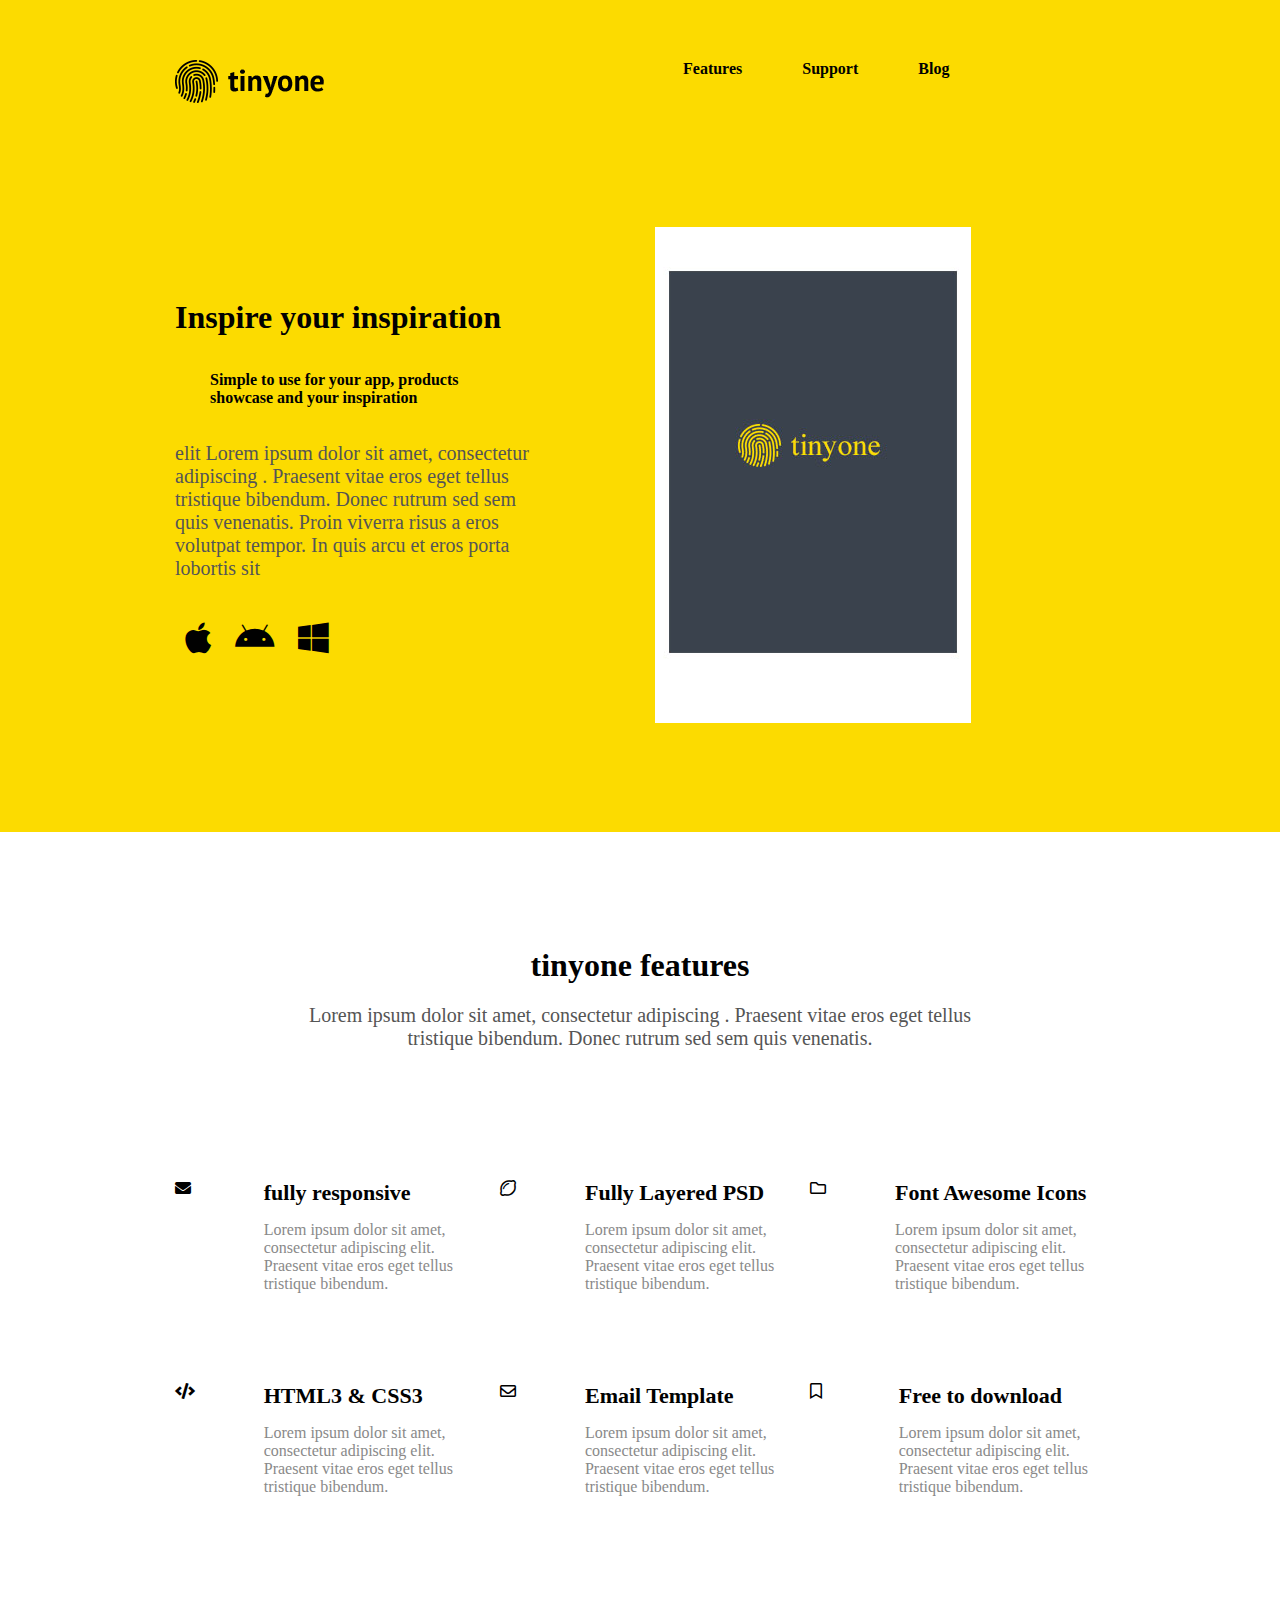
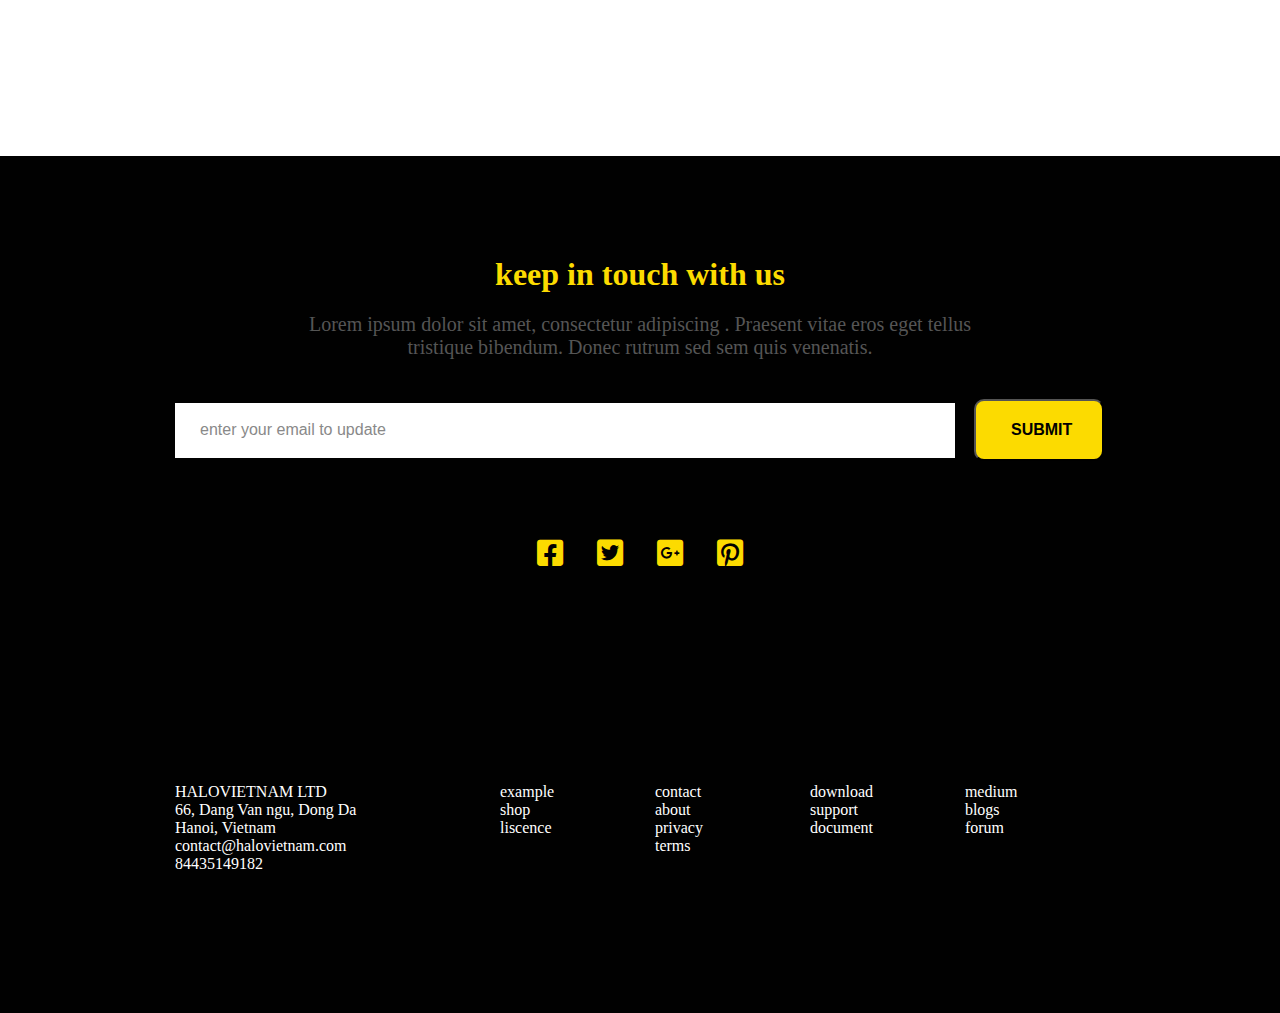
<file: index.html>
<!DOCTYPE html>
<html lang ="en">
	<head>
		<title>tinyone design</title>
		<link rel="stylesheet" href=https://cdnjs.cloudflare.com/ajax/libs/font-awesome/5.15.4/css/all.min.css>

			<link rel="stylesheet" href="./assets/css/tinyone.css">
	</head>
		<body>
			<section class="header">
					<div class="container">
							
								<div class="row mb-70">
										<div class="col6">
											<div class="logo mb-120">
												<a href="tinyone.html">
													<img src="./assets/images/logo2.png" alt="">
												</a>
											</div>
										</div>
										<div class="col6 ">
										
										<nav class="navbar">
												<ul>
													<li><a href="">features</a></li>
													<li><a href="">support</a></li>
													<li><a href="">blog</a></li>


												</ul>
											</nav>
											</div>
										</div>
									<div class="row">
										<div class="col6">
											<div class="inspire">
												<h3 class="sec-heading">Inspire your inspiration </h3>
													<h4 class="subheading">Simple to use for your app, products showcase and your inspiration </h4>
														<p class="sec-para">elit
														Lorem ipsum dolor sit amet, consectetur adipiscing . Praesent vitae eros eget tellus tristique bibendum. Donec rutrum sed sem quis venenatis. Proin viverra risus a eros volutpat tempor. In quis arcu et eros porta lobortis sit 
														</p>
														<ul class="brandicon">
															<li>
																<a href="javascript:;">
																<i class="fab fa-apple"></i>
																		

																</a>
															</li>
															<li>
																<a href="javascript:;">
																	<i class="fab fa-android"></i>
															
																</a>
															</li>
															<li>
																<a href="javascript:;">
																	<i class="fab fa-windows"></i>
																</a>
															</li>
														</ul>
											
													</div>
												</div>
												<div class="col6">
													<div class="tab">
														<img src="./assets/images/ipad2.jpg"alt="ipad">
													</div>
												</div>
											</div>
										</div>
						</section>
			<!-- section features start -->
			<section class="feature">
				<div class="container">
					<div class="row mb-90">
						<div class="col12 text-center">
							<h3 class="sec-heading mb-20">
							tinyone features
							</h3>
								<p class="sec-para w-9">
								Lorem ipsum dolor sit amet, consectetur adipiscing . Praesent vitae eros eget tellus tristique bibendum. Donec rutrum sed sem quis venenatis.
								</p>
							</div>	
						</div>
 						
						<div class="row">
							<div class="col4">
								<div class="thumbnail">
									<div class="row mb-90">
										<div class="col3">
											<div class="thumbnail-img">
												<i class="fas fa-envelope"></i>
											</div>
										</div>
										<div class="col9">
											<div class="thumb-info">
												<h4 class="thumb-info-heading"> fully responsive</h4>
													<p class="thumb-info-info">
													Lorem ipsum dolor sit amet, consectetur adipiscing elit. Praesent vitae eros eget tellus tristique bibendum.
													</p>
											</div>
										</div>
									</div>
								</div>
							</div>
								<div class="col4">
								<div class="thumbnail">
									<div class="row mb-90">
										<div class="col3">
											<div class="thumbnail-img">
												<i class="far fa-lemon"></i>
											</div>
										</div>
										<div class="col9">
											<div class="thumb-info">
												<h4 class="thumb-info-heading">Fully Layered PSD</h4>
													<p class="thumb-info-info">
													Lorem ipsum dolor sit amet, consectetur adipiscing elit. Praesent vitae eros eget tellus tristique bibendum.
													</p>
											</div>
										</div>
									</div>
								</div>
							</div>
						<div class="col4">
								<div class="thumbnail">
									<div class="row mb-90">
										<div class="col3">
											<div class="thumbnail-img">
												<i class="far fa-folder"></i>
											</div>
										</div>
										<div class="col9">
											<div class="thumb-info">
												<h4 class="thumb-info-heading">Font Awesome Icons</h4>
													<p class="thumb-info-info">
													Lorem ipsum dolor sit amet, consectetur adipiscing elit. Praesent vitae eros eget tellus tristique bibendum.
													</p>
											</div>
										</div>
									</div>
								</div>
							</div>
							<div class="row">
								<div class="col4">
								<div class="thumbnail">
									<div class="row mb-90">
										<div class="col3">
											<div class="thumbnail-img">
											<i class="fas fa-code"></i>
											</div>
										</div>
										<div class="col9">
											<div class="thumb-info">
												<h4 class="thumb-info-heading">HTML3 & CSS3 </h4>
													<p class="thumb-info-info">
													Lorem ipsum dolor sit amet, consectetur adipiscing elit. Praesent vitae eros eget tellus tristique bibendum.
													</p>
											</div>
										</div>
									</div>
								</div>
							</div>
								
								<div class="col4">
								<div class="thumbnail">
									<div class="row mb-90">
										<div class="col3">
											<div class="thumbnail-img">
												<i class="far fa-envelope"></i>
											</div>
										</div>
										<div class="col9">
											<div class="thumb-info">
												<h4 class="thumb-info-heading">Email Template </h4>
													<p class="thumb-info-info">
													Lorem ipsum dolor sit amet, consectetur adipiscing elit. Praesent vitae eros eget tellus tristique bibendum.
													</p>
											</div>
										</div>
									</div>
								</div>
							</div>
								
								<div class="col4">
								<div class="thumbnail">
									<div class="row mb-90">
										<div class="col3">
											<div class="thumbnail-img">
												<i class="far fa-bookmark"></i>	
											</div>
										</div>
										<div class="col9">
											<div class="thumb-info">
												<h4 class="thumb-info-heading">Free to download</h4>
													<p class="thumb-info-info">
													Lorem ipsum dolor sit amet, consectetur adipiscing elit. Praesent vitae eros eget tellus tristique bibendum.
													</p>
											</div>
										</div>
									</div>
								</div>
							</div>
							
					</section>
					<footer class="footer">
						<div class="container">
							<div class="row">
								<div class="row mb-40">
						<div class="col12 text-center">
							<h3 class="sec-heading mb-20">
							keep in touch with us
							</h3>
								<p class="sec-para w-9">
								Lorem ipsum dolor sit amet, consectetur adipiscing . Praesent vitae eros eget tellus tristique bibendum. Donec rutrum sed sem quis venenatis.
								</p>
							</div>	
						</div>
						<div class="row">
							<div class="col12">
								<div class="w-p">
									<input type="text" name="" id=""
									class="fonm-control email"
									placeholder="enter your email to update">
									<input type="button" value="submit" class="btn-primary">
								</div>
							</div>
						</div>
						</div>
						<div class="row mb-135">
							<div class="col12">
								<ul class="brandicon text-center">
											<li>
												<a href="javascript:;">
													<i class="fab fa-facebook-square"></i>
																		

												</a>
											</li>
											<li>
												<a href="javascript:;">
													<i class="fab fa-twitter-square"></i>
															
												</a>
											</li>
											<li>
												<a href="javascript:;">
													<i class="fab fa-google-plus-square"></i>
												</a>
											</li>
											<li>
												<a href="javascript:;">
												<i class="fab fa-pinterest-square"></i>
												</a>
											</li>
										</ul>
							</div>
						</div>
						<div class="row footerlink">
							<div class="col3">
								<ul class="cont-info">
									<li>
									HALOVIETNAM LTD
									</li>
									<li>
									66, Dang Van ngu, Dong Da
										Hanoi, Vietnam
									</li>
									<li>
									contact@halovietnam.com
									</li>
									<li>
									84435149182
									</li>
								</ul>
									
							</div>
							<div class="col1">
								<ul class="cont-info">
									<li>example</li>
									<li>shop</li>
									<li>liscence</li>
								</ul>
								
							</div>
							<div class="col1">
								<ul class="cont-info">
									<li><a href="">contact</a></li>
									<li><a href="">about</a></li>
									<li><a href="">privacy</a></li>
									<li><a href="">terms</a></li>
									
								</ul>
							</div>
							<div class="col1">
							<ul class="cont-info">
								<li><a href="">download</a></li>
								<li><a href="">support</a></li>
								<li><a href="">document</a></li>
							</ul>
							</div>
							<div class="col1">
							<ul class="cont-info">
								<li><a href="">medium</a></li>
								<li><a href="">blogs</a></li>
								<li><a href="">forum</a></li>
							</ul>
							</div>
						</div>
						</div>
					</footer>
				</body>
				</html>
</file>
<file: assets/css/tinyone.css>
*{
padding:0px;
margin:0px;
box-sizing:border-box;
}
/* helper class */
.text-center{
	text-align:center;
}
	


.text-right{
	text-align:right;
}
.mb-70{
	margin-bottom:120px;
}	
.mb-20{
	margin-bottom:20px;
}.w-9{
	width:calc(900% / 12);
	margin:0 auto;
}
.mb-90{
	margin-bottom:90px;
}
.mb-135{
	margin-bottom:135px;
}
.mb-80{
	margin-bottom:80px;
}

a:link,
a:hover,
a:focus,
a:active{
	text-decoration:none;
	list-style:none;
}
.container{
	width:930px;
	margin:0px auto;
}
.row,
.row::after,
.row::before{
	clear:both;
	display:table;
	width:100%;
}
.col12,.col6,.col4,.col3,.col9,.col1,.col2{
	padding:0px 15px;
	float:left;
}
.col12{
	width:100%;
}
.col6{
	width:50%;
	
}
.col4{
	width:calc(100% / 3);
}
.col3{
	width:25%;
}
.col9{
	width:75%;
}
.col1{
	width:calc(100% / 12);
}
	

.row > :first-child{
	padding-left:0;
}
.row > :last-child{
	padding-right:0;
}


/* header section css */
.header{
	background-color:#fcdb00;
	padding:60px 0px 105px; 
}
.navbar ul,.brandicon {
	list-style:none;
}
.navbar ul li,.brandicon li{
	display:inline-block;
	margin:0 10px;
}
.navbar ul li a{
	padding:9px 18px;
	display:inline;
	font-weight:bold;
	font-family:22px;
	color:#010101;
	text-transform:capitalize;
	text-decoration:none;
	
}

.navbar ul li a.active,
.navbar ul li a:hover,
.navbar ul li a:focus,
.navbar ul li a:active{
	font-weight:lighter;
}
.inspire{
	padding-right:calc(100% / 6 );
	padding-top:72px;
}
.sec-heading{
	font-size:32px;
	font-weight:bold;
	color:#010101;
	
	
}
	
.sec-subheading{
	font-size:20px;
	font-weight:lighter;
	color:#313841;
	margin-bottom:30px;
}
.sec-para{
	font-size:20px;
	font-weight:regular;
	color:#555555;
	margin-bottom:40px;
}
.subheading{
	margin:35px 
	
}

.brandicon li i{
	font-size:35px;
	color:#010101;
	
}
.cont-info li{
	least-style:none;
}

/* feature section css */
.feature{
	padding:115px 0 170px;
}
.thumb-img i{
	font size:50px;
}
.thumb-info{
	padding-right;22px;
}
.thumb-info-heading{
	margin-bottom:15px;
	font-size:22px;
	color:#010101;
}
.thumb-info-info{
	color:#898989;
	font-size:16px;
}	
/* footer css start */
.footer{
	background-color:#010101;
	padding:100px 0 140px;
}
.footer .sec-heading{
	color:#fcdb00;
}
.footer.sec-para{
	color:#898989;
	font-size:20px;
}
.btn-primary{
	width:130px;
	margin-left:15px;
	padding:20px 35px;
	background-color:#fcdb00;
	cursor:pointer;
	outline:none;
	border-radius:10px;
	font-size:16px;
	text-transform:uppercase;
	color:#010101;
	font-weight:bold;
}
.email{
	width:calc(100% - 150px);'
	border-radius:10px;
	padding:20px 25px;
	border:0px;
	outline:none;
	margin-bottom:80px;
}
.email::placeholder{
	color:#898989;
	font-size:16px;
}
.footer .brandicon li{
	margin:0 15px;
}
.footer .brandicon li i{
	color:#fcdb00;
	margin:0 auto;
	font-size:30px;
	margin-bottom:80px;
}
.footerlink li ,.footerlink li a {
	color:#ffffff;
}
.footerlink .col1{
	margin-left:calc(100% / 12);
}
.footerlink .col3{
	color:#ffffff;
}
 .cont-info{
	list-style:none;
}
</file>
